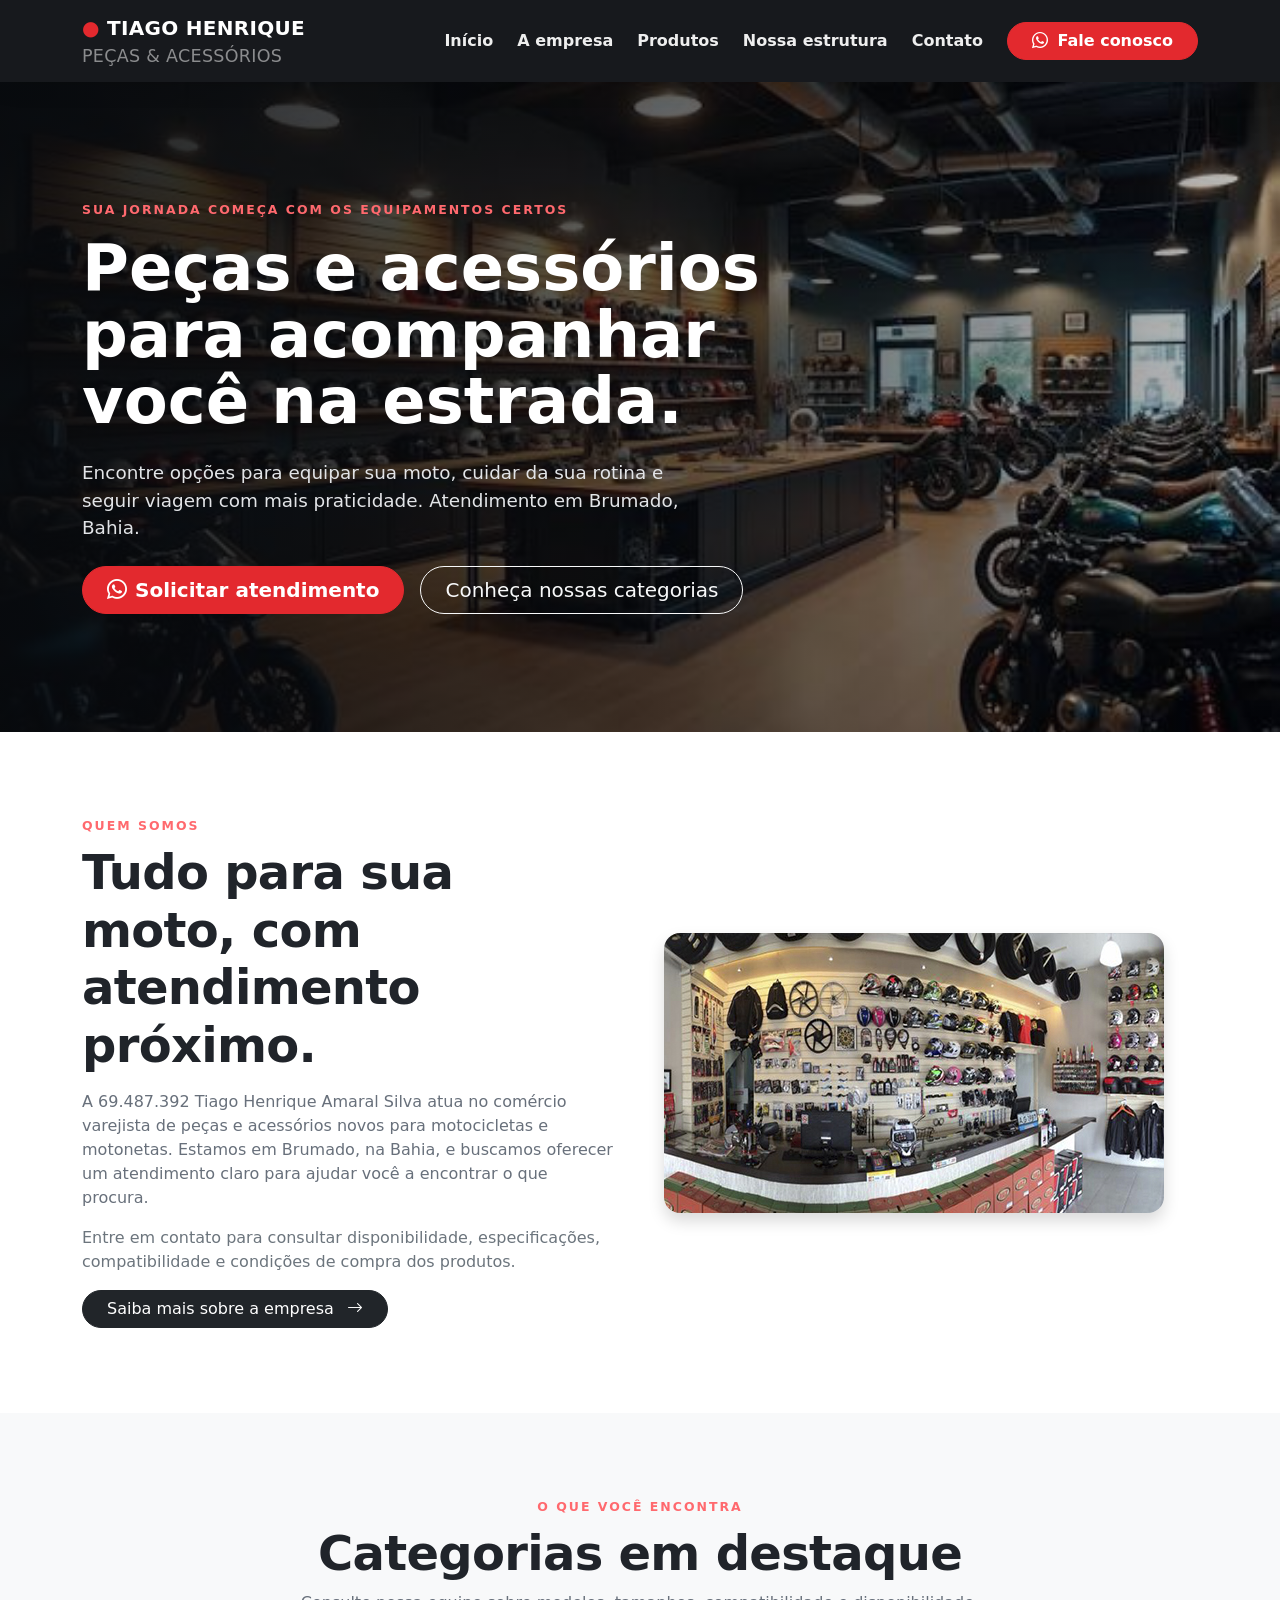
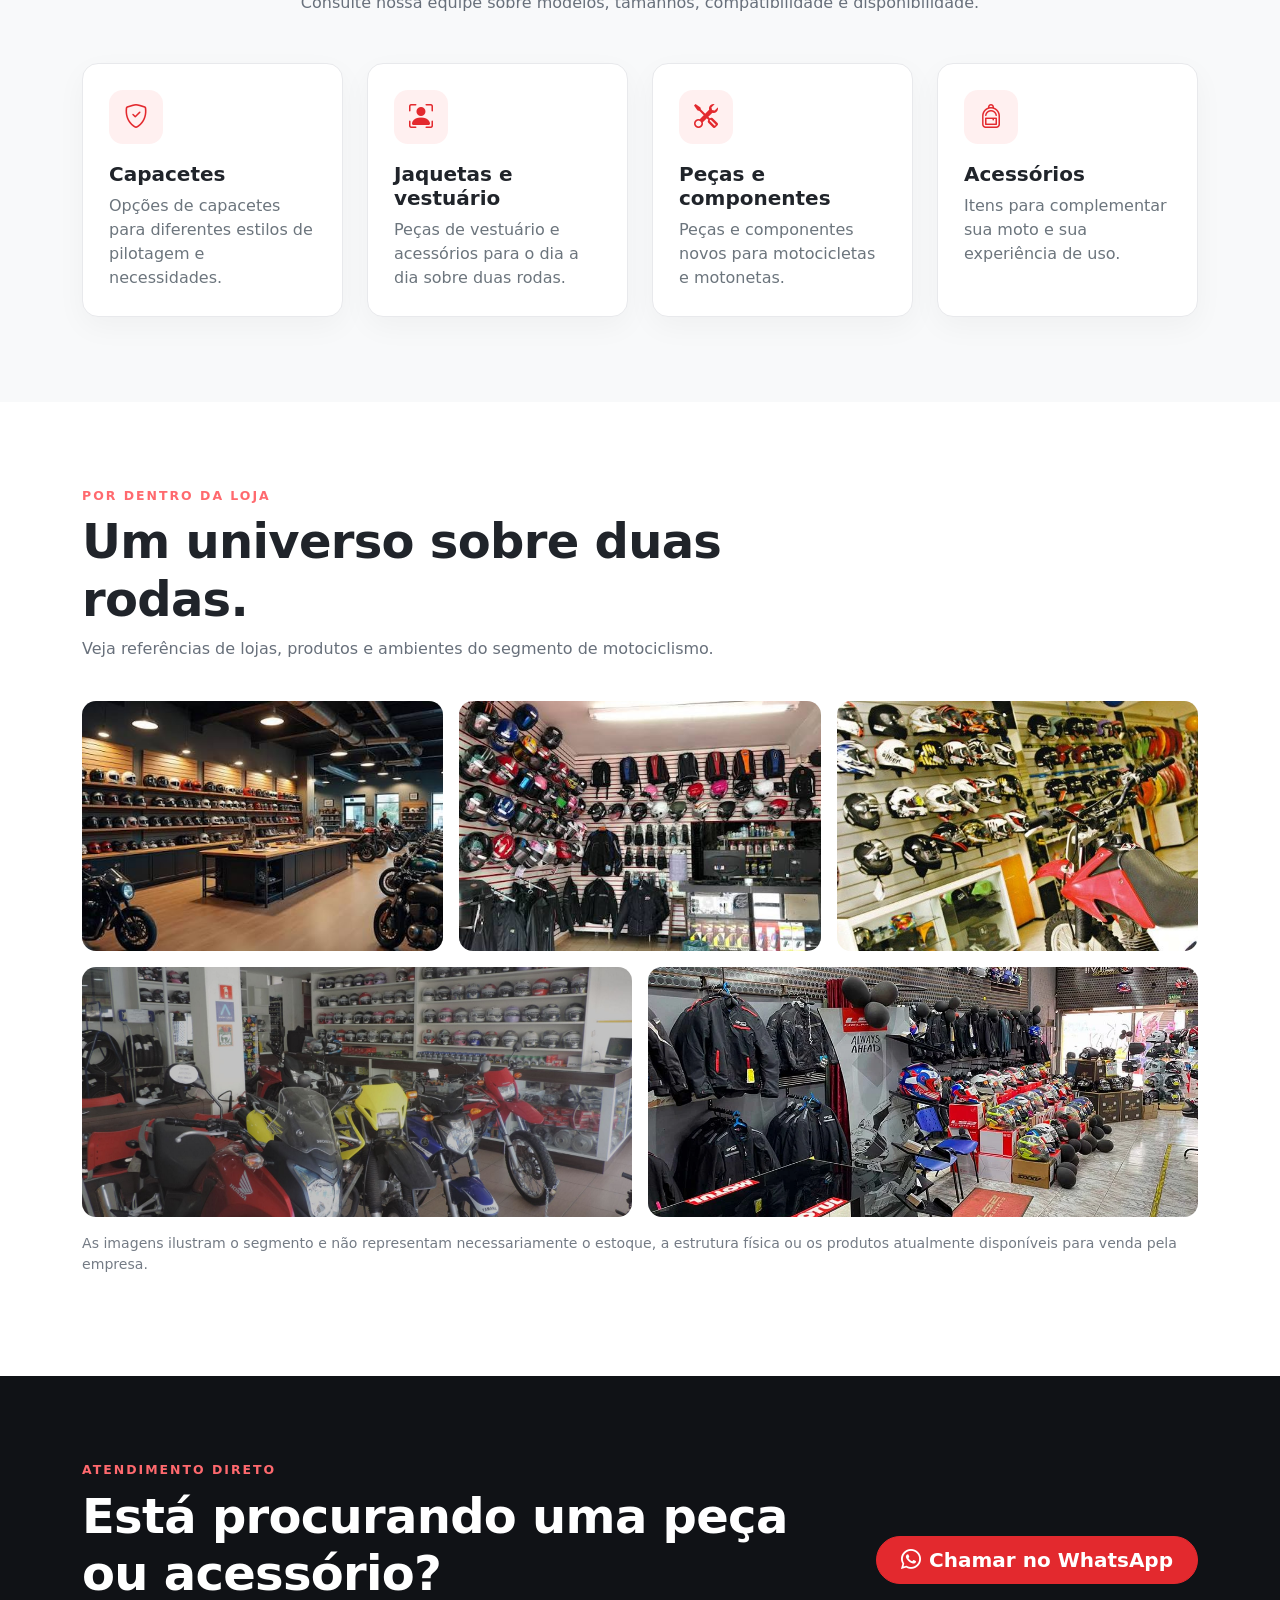
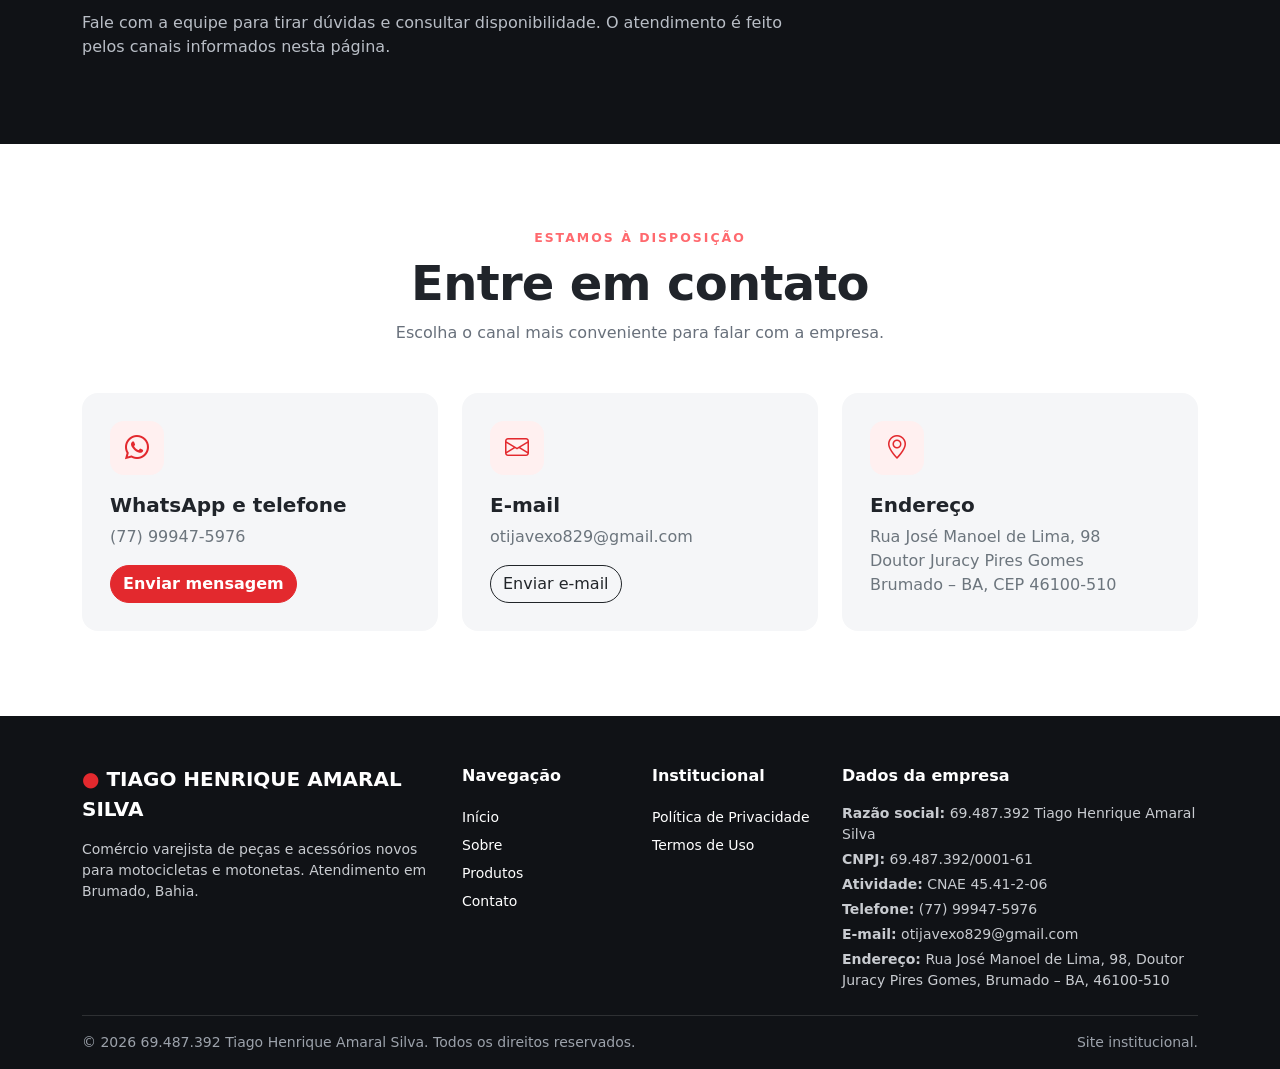
<file: index.html>
<!doctype html>
<html lang="pt-BR">
<head>
  <meta charset="utf-8"><meta name="viewport" content="width=device-width, initial-scale=1">
  <meta name="description" content="69.487.392 Tiago Henrique Amaral Silva — comércio varejista de peças e acessórios novos para motocicletas e motonetas em Brumado, Bahia.">
  <meta name="theme-color" content="#101216">
  <title>Peças e Acessórios para Motos | Tiago Henrique Amaral Silva</title>
  <link href="https://cdn.jsdelivr.net/npm/bootstrap@5.3.3/dist/css/bootstrap.min.css" rel="stylesheet">
  <link href="https://cdn.jsdelivr.net/npm/bootstrap-icons@1.11.3/font/bootstrap-icons.min.css" rel="stylesheet">
  <link href="css/style.css" rel="stylesheet">
</head>
<body>
<nav class="navbar navbar-expand-lg navbar-dark sticky-top">
 <div class="container"><a class="navbar-brand" href="index.html"><span class="brand-mark">●</span> TIAGO HENRIQUE <span class="d-block small text-white-50 fw-normal">PEÇAS & ACESSÓRIOS</span></a>
 <button class="navbar-toggler" type="button" data-bs-toggle="collapse" data-bs-target="#menu"><span class="navbar-toggler-icon"></span></button>
 <div class="collapse navbar-collapse" id="menu"><ul class="navbar-nav ms-auto align-items-lg-center gap-lg-2">
 <li class="nav-item"><a class="nav-link" href="#inicio">Início</a></li><li class="nav-item"><a class="nav-link" href="#empresa">A empresa</a></li><li class="nav-item"><a class="nav-link" href="#categorias">Produtos</a></li><li class="nav-item"><a class="nav-link" href="#estrutura">Nossa estrutura</a></li><li class="nav-item"><a class="nav-link" href="#contato">Contato</a></li>
 <li class="nav-item ms-lg-2"><a class="btn btn-danger rounded-pill px-4" href="https://wa.me/5577999475976" target="_blank" rel="noopener"><i class="bi bi-whatsapp me-1"></i> Fale conosco</a></li></ul></div></div>
</nav>
<header class="hero" id="inicio"><div class="container py-5"><div class="eyebrow mb-3">Sua jornada começa com os equipamentos certos</div><h1>Peças e acessórios para acompanhar você na estrada.</h1><p class="my-4">Encontre opções para equipar sua moto, cuidar da sua rotina e seguir viagem com mais praticidade. Atendimento em Brumado, Bahia.</p><div class="d-flex flex-wrap gap-3"><a class="btn btn-danger btn-lg rounded-pill px-4" href="https://wa.me/5577999475976" target="_blank" rel="noopener"><i class="bi bi-whatsapp me-2"></i>Solicitar atendimento</a><a class="btn btn-outline-light btn-lg rounded-pill px-4" href="#categorias">Conheça nossas categorias</a></div></div></header>
<section class="section-pad" id="empresa"><div class="container"><div class="row align-items-center g-5"><div class="col-lg-6"><div class="eyebrow">Quem somos</div><h2 class="section-title display-5 mt-2">Tudo para sua moto, com atendimento próximo.</h2><p class="section-lead mt-3">A 69.487.392 Tiago Henrique Amaral Silva atua no comércio varejista de peças e acessórios novos para motocicletas e motonetas. Estamos em Brumado, na Bahia, e buscamos oferecer um atendimento claro para ajudar você a encontrar o que procura.</p><p class="text-secondary">Entre em contato para consultar disponibilidade, especificações, compatibilidade e condições de compra dos produtos.</p><a class="btn btn-dark rounded-pill px-4" href="sobre.html">Saiba mais sobre a empresa <i class="bi bi-arrow-right ms-2"></i></a></div><div class="col-lg-6"><img src="img/loja-01.jpg" class="img-fluid rounded-4 shadow" alt="Interior de loja de peças e acessórios para motocicletas"></div></div></div></section>
<section class="section-pad bg-light" id="categorias"><div class="container"><div class="text-center mb-5"><div class="eyebrow">O que você encontra</div><h2 class="section-title display-5 mt-2">Categorias em destaque</h2><p class="section-lead mx-auto">Consulte nossa equipe sobre modelos, tamanhos, compatibilidade e disponibilidade.</p></div><div class="row g-4">
<div class="col-md-6 col-lg-3"><div class="feature-card"><div class="feature-icon"><i class="bi bi-shield-check"></i></div><h5 class="fw-bold">Capacetes</h5><p class="text-secondary mb-0">Opções de capacetes para diferentes estilos de pilotagem e necessidades.</p></div></div>
<div class="col-md-6 col-lg-3"><div class="feature-card"><div class="feature-icon"><i class="bi bi-person-bounding-box"></i></div><h5 class="fw-bold">Jaquetas e vestuário</h5><p class="text-secondary mb-0">Peças de vestuário e acessórios para o dia a dia sobre duas rodas.</p></div></div>
<div class="col-md-6 col-lg-3"><div class="feature-card"><div class="feature-icon"><i class="bi bi-tools"></i></div><h5 class="fw-bold">Peças e componentes</h5><p class="text-secondary mb-0">Peças e componentes novos para motocicletas e motonetas.</p></div></div>
<div class="col-md-6 col-lg-3"><div class="feature-card"><div class="feature-icon"><i class="bi bi-backpack"></i></div><h5 class="fw-bold">Acessórios</h5><p class="text-secondary mb-0">Itens para complementar sua moto e sua experiência de uso.</p></div></div>
</div></div></section>
<section class="section-pad" id="estrutura"><div class="container"><div class="row align-items-end mb-4"><div class="col-md-8"><div class="eyebrow">Por dentro da loja</div><h2 class="section-title display-5 mt-2">Um universo sobre duas rodas.</h2><p class="section-lead">Veja referências de lojas, produtos e ambientes do segmento de motociclismo.</p></div></div><div class="row g-3">
<div class="col-md-6 col-lg-4"><img class="gallery-img" src="img/loja-02.jpg" alt="Loja de equipamentos e acessórios para motociclistas"></div>
<div class="col-md-6 col-lg-4"><img class="gallery-img" src="img/loja-03.jpg" alt="Exposição de capacetes e jaquetas"></div>
<div class="col-md-6 col-lg-4"><img class="gallery-img" src="img/loja-04.jpg" alt="Capacetes e motocicleta em loja"></div>
<div class="col-md-6 col-lg-6"><img class="gallery-img" src="img/loja-05.jpg" alt="Loja de motos e acessórios"></div>
<div class="col-md-6 col-lg-6"><img class="gallery-img" src="img/loja-06.webp" alt="Ambiente de loja de acessórios para motocicletas"></div>
</div><p class="small-note mt-3">As imagens ilustram o segmento e não representam necessariamente o estoque, a estrutura física ou os produtos atualmente disponíveis para venda pela empresa.</p></div></section>
<section class="section-pad dark-section"><div class="container"><div class="row g-4 align-items-center"><div class="col-lg-8"><div class="eyebrow">Atendimento direto</div><h2 class="section-title display-5 mt-2">Está procurando uma peça ou acessório?</h2><p class="section-lead mb-0">Fale com a equipe para tirar dúvidas e consultar disponibilidade. O atendimento é feito pelos canais informados nesta página.</p></div><div class="col-lg-4 text-lg-end"><a class="btn btn-danger btn-lg rounded-pill px-4" href="https://wa.me/5577999475976" target="_blank" rel="noopener"><i class="bi bi-whatsapp me-2"></i>Chamar no WhatsApp</a></div></div></div></section>
<section class="section-pad" id="contato"><div class="container"><div class="text-center mb-5"><div class="eyebrow">Estamos à disposição</div><h2 class="section-title display-5 mt-2">Entre em contato</h2><p class="section-lead mx-auto">Escolha o canal mais conveniente para falar com a empresa.</p></div><div class="row g-4"><div class="col-md-6 col-lg-4"><div class="contact-box"><div class="feature-icon"><i class="bi bi-whatsapp"></i></div><h5 class="fw-bold">WhatsApp e telefone</h5><p class="text-secondary">(77) 99947-5976</p><a href="https://wa.me/5577999475976" target="_blank" rel="noopener" class="btn btn-danger rounded-pill">Enviar mensagem</a></div></div><div class="col-md-6 col-lg-4"><div class="contact-box"><div class="feature-icon"><i class="bi bi-envelope"></i></div><h5 class="fw-bold">E-mail</h5><p class="text-secondary">otijavexo829@gmail.com</p><a href="mailto:otijavexo829@gmail.com" class="btn btn-outline-dark rounded-pill">Enviar e-mail</a></div></div><div class="col-md-12 col-lg-4"><div class="contact-box"><div class="feature-icon"><i class="bi bi-geo-alt"></i></div><h5 class="fw-bold">Endereço</h5><p class="text-secondary mb-0">Rua José Manoel de Lima, 98<br>Doutor Juracy Pires Gomes<br>Brumado – BA, CEP 46100-510</p></div></div></div></div></section>
<footer class="pt-5 pb-3"><div class="container"><div class="row g-4"><div class="col-lg-4"><div class="footer-title fs-5"><span class="brand-mark">●</span> TIAGO HENRIQUE AMARAL SILVA</div><p class="small">Comércio varejista de peças e acessórios novos para motocicletas e motonetas. Atendimento em Brumado, Bahia.</p></div><div class="col-6 col-lg-2"><div class="footer-title">Navegação</div><ul class="list-unstyled small lh-lg"><li><a href="index.html">Início</a></li><li><a href="sobre.html">Sobre</a></li><li><a href="#categorias">Produtos</a></li><li><a href="#contato">Contato</a></li></ul></div><div class="col-6 col-lg-2"><div class="footer-title">Institucional</div><ul class="list-unstyled small lh-lg"><li><a href="politica-de-privacidade.html">Política de Privacidade</a></li><li><a href="termos-de-uso.html">Termos de Uso</a></li></ul></div><div class="col-lg-4"><div class="footer-title">Dados da empresa</div><p class="small mb-1"><strong>Razão social:</strong> 69.487.392 Tiago Henrique Amaral Silva</p><p class="small mb-1"><strong>CNPJ:</strong> 69.487.392/0001-61</p><p class="small mb-1"><strong>Atividade:</strong> CNAE 45.41-2-06</p><p class="small mb-1"><strong>Telefone:</strong> (77) 99947-5976</p><p class="small mb-1"><strong>E-mail:</strong> otijavexo829@gmail.com</p><p class="small mb-0"><strong>Endereço:</strong> Rua José Manoel de Lima, 98, Doutor Juracy Pires Gomes, Brumado – BA, 46100-510</p></div></div><div class="footer-bottom mt-4 pt-3 d-flex flex-column flex-md-row justify-content-between gap-2 small"><span>© 2026 69.487.392 Tiago Henrique Amaral Silva. Todos os direitos reservados.</span><span>Site institucional.</span></div></div></footer>
<script src="https://cdn.jsdelivr.net/npm/bootstrap@5.3.3/dist/js/bootstrap.bundle.min.js"></script>
</body></html>
</file>
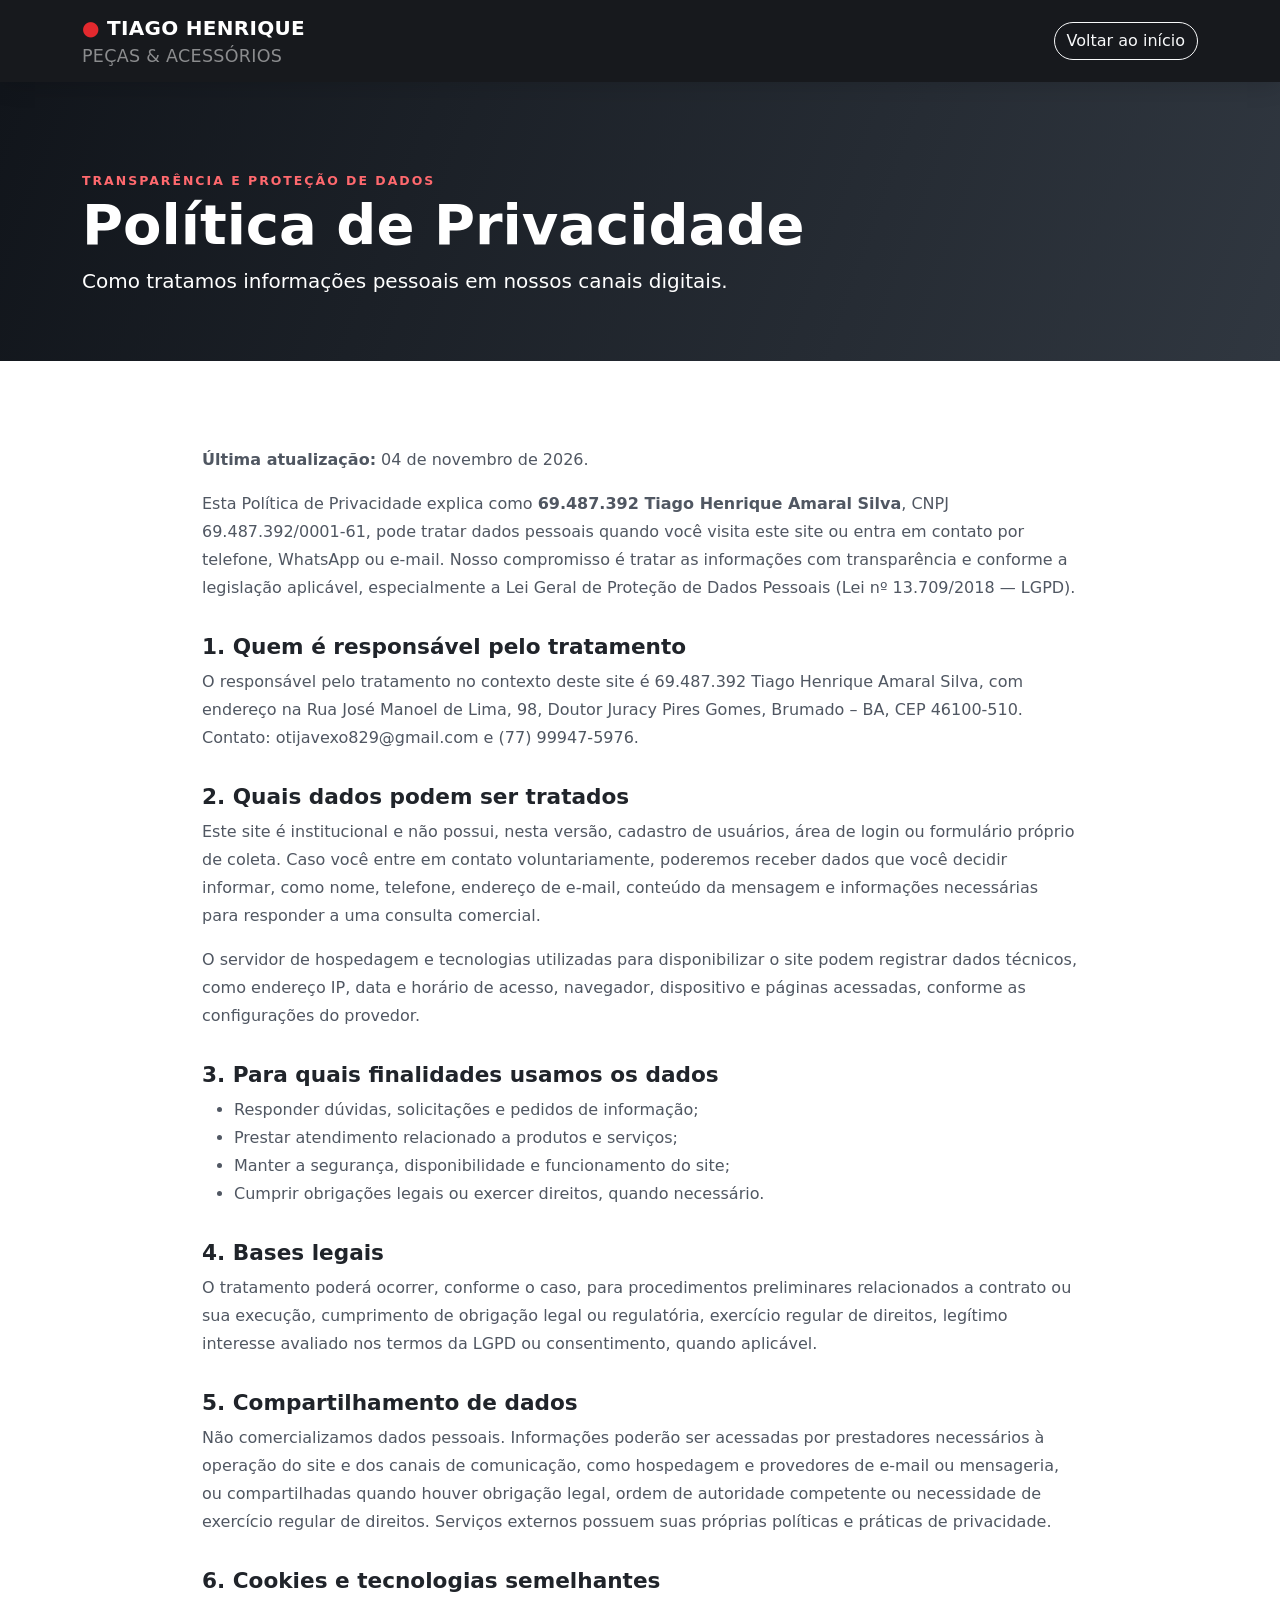
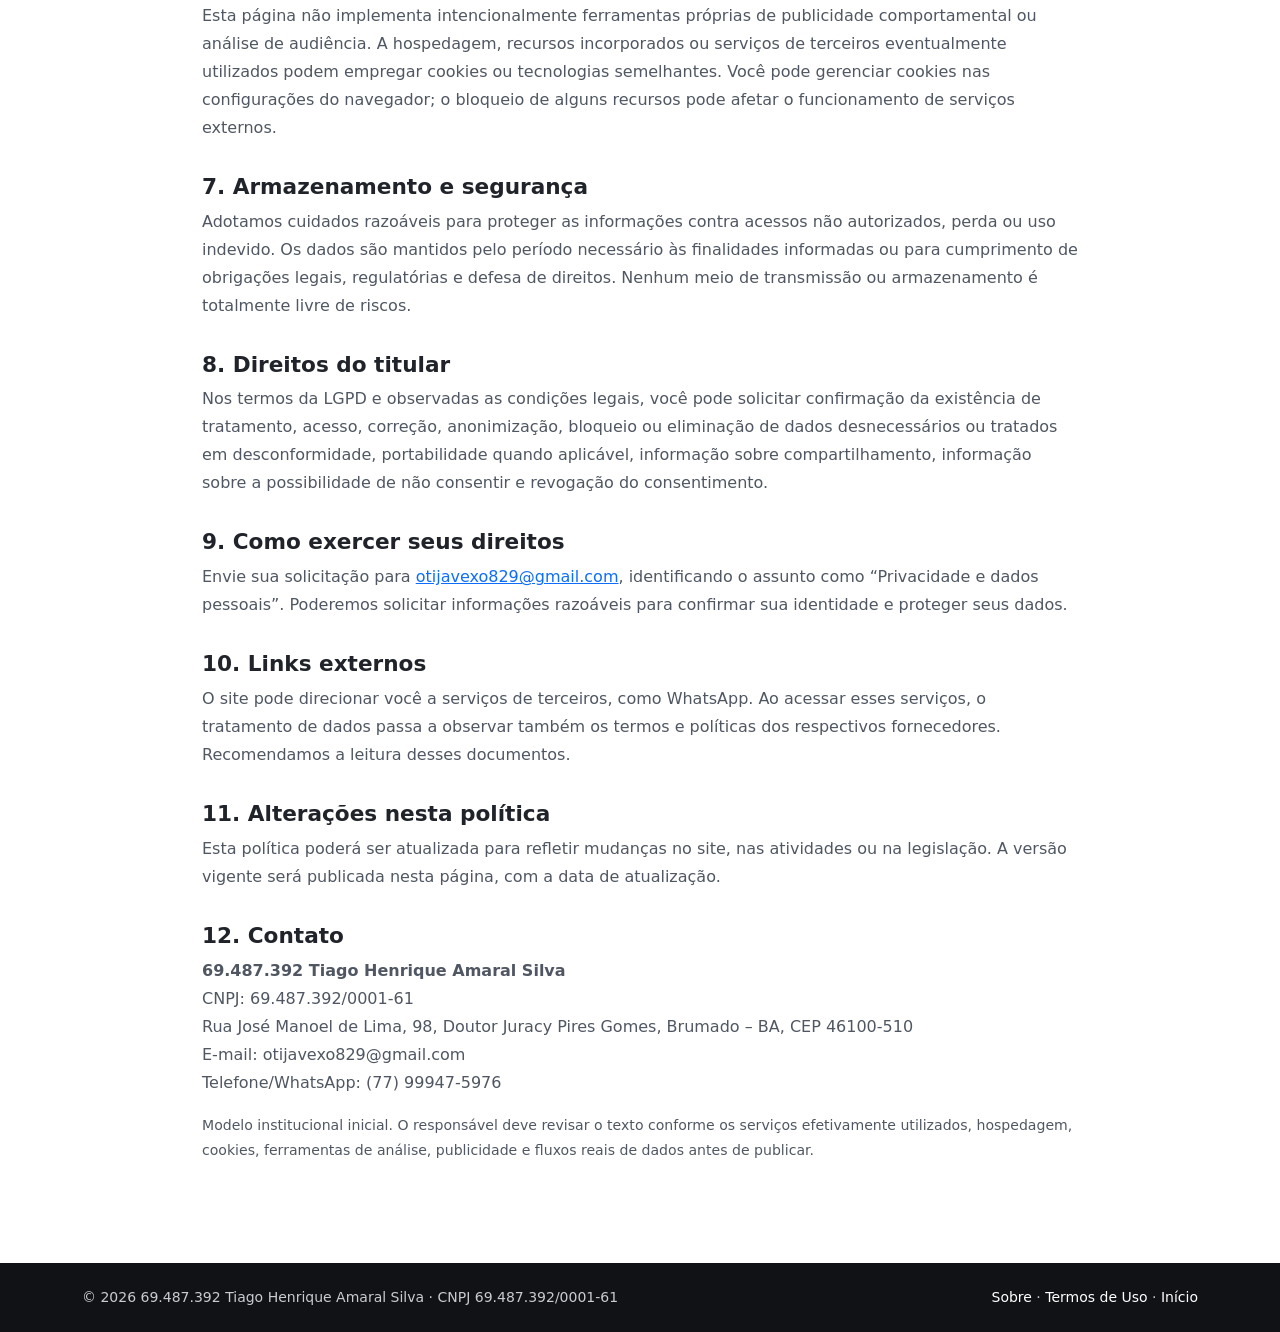
<file: politica-de-privacidade.html>
<!doctype html><html lang="pt-BR"><head><meta charset="utf-8"><meta name="viewport" content="width=device-width, initial-scale=1"><title>Política de Privacidade | Tiago Henrique Amaral Silva</title><link href="https://cdn.jsdelivr.net/npm/bootstrap@5.3.3/dist/css/bootstrap.min.css" rel="stylesheet"><link href="css/style.css" rel="stylesheet"></head><body>
<nav class="navbar navbar-expand-lg navbar-dark"><div class="container"><a class="navbar-brand" href="index.html"><span class="brand-mark">●</span> TIAGO HENRIQUE <span class="d-block small text-white-50 fw-normal">PEÇAS & ACESSÓRIOS</span></a><a class="btn btn-outline-light rounded-pill" href="index.html">Voltar ao início</a></div></nav>
<header class="page-hero"><div class="container"><div class="eyebrow">Transparência e proteção de dados</div><h1 class="display-4 fw-bold">Política de Privacidade</h1><p class="lead mb-0">Como tratamos informações pessoais em nossos canais digitais.</p></div></header>
<main class="section-pad"><article class="container legal-content"><p><strong>Última atualização:</strong> 04 de novembro de 2026.</p><p>Esta Política de Privacidade explica como <strong>69.487.392 Tiago Henrique Amaral Silva</strong>, CNPJ 69.487.392/0001-61, pode tratar dados pessoais quando você visita este site ou entra em contato por telefone, WhatsApp ou e-mail. Nosso compromisso é tratar as informações com transparência e conforme a legislação aplicável, especialmente a Lei Geral de Proteção de Dados Pessoais (Lei nº 13.709/2018 — LGPD).</p>
<h2>1. Quem é responsável pelo tratamento</h2><p>O responsável pelo tratamento no contexto deste site é 69.487.392 Tiago Henrique Amaral Silva, com endereço na Rua José Manoel de Lima, 98, Doutor Juracy Pires Gomes, Brumado – BA, CEP 46100-510. Contato: otijavexo829@gmail.com e (77) 99947-5976.</p>
<h2>2. Quais dados podem ser tratados</h2><p>Este site é institucional e não possui, nesta versão, cadastro de usuários, área de login ou formulário próprio de coleta. Caso você entre em contato voluntariamente, poderemos receber dados que você decidir informar, como nome, telefone, endereço de e-mail, conteúdo da mensagem e informações necessárias para responder a uma consulta comercial.</p><p>O servidor de hospedagem e tecnologias utilizadas para disponibilizar o site podem registrar dados técnicos, como endereço IP, data e horário de acesso, navegador, dispositivo e páginas acessadas, conforme as configurações do provedor.</p>
<h2>3. Para quais finalidades usamos os dados</h2><ul><li>Responder dúvidas, solicitações e pedidos de informação;</li><li>Prestar atendimento relacionado a produtos e serviços;</li><li>Manter a segurança, disponibilidade e funcionamento do site;</li><li>Cumprir obrigações legais ou exercer direitos, quando necessário.</li></ul>
<h2>4. Bases legais</h2><p>O tratamento poderá ocorrer, conforme o caso, para procedimentos preliminares relacionados a contrato ou sua execução, cumprimento de obrigação legal ou regulatória, exercício regular de direitos, legítimo interesse avaliado nos termos da LGPD ou consentimento, quando aplicável.</p>
<h2>5. Compartilhamento de dados</h2><p>Não comercializamos dados pessoais. Informações poderão ser acessadas por prestadores necessários à operação do site e dos canais de comunicação, como hospedagem e provedores de e-mail ou mensageria, ou compartilhadas quando houver obrigação legal, ordem de autoridade competente ou necessidade de exercício regular de direitos. Serviços externos possuem suas próprias políticas e práticas de privacidade.</p>
<h2>6. Cookies e tecnologias semelhantes</h2><p>Esta página não implementa intencionalmente ferramentas próprias de publicidade comportamental ou análise de audiência. A hospedagem, recursos incorporados ou serviços de terceiros eventualmente utilizados podem empregar cookies ou tecnologias semelhantes. Você pode gerenciar cookies nas configurações do navegador; o bloqueio de alguns recursos pode afetar o funcionamento de serviços externos.</p>
<h2>7. Armazenamento e segurança</h2><p>Adotamos cuidados razoáveis para proteger as informações contra acessos não autorizados, perda ou uso indevido. Os dados são mantidos pelo período necessário às finalidades informadas ou para cumprimento de obrigações legais, regulatórias e defesa de direitos. Nenhum meio de transmissão ou armazenamento é totalmente livre de riscos.</p>
<h2>8. Direitos do titular</h2><p>Nos termos da LGPD e observadas as condições legais, você pode solicitar confirmação da existência de tratamento, acesso, correção, anonimização, bloqueio ou eliminação de dados desnecessários ou tratados em desconformidade, portabilidade quando aplicável, informação sobre compartilhamento, informação sobre a possibilidade de não consentir e revogação do consentimento.</p>
<h2>9. Como exercer seus direitos</h2><p>Envie sua solicitação para <a href="mailto:otijavexo829@gmail.com">otijavexo829@gmail.com</a>, identificando o assunto como “Privacidade e dados pessoais”. Poderemos solicitar informações razoáveis para confirmar sua identidade e proteger seus dados.</p>
<h2>10. Links externos</h2><p>O site pode direcionar você a serviços de terceiros, como WhatsApp. Ao acessar esses serviços, o tratamento de dados passa a observar também os termos e políticas dos respectivos fornecedores. Recomendamos a leitura desses documentos.</p>
<h2>11. Alterações nesta política</h2><p>Esta política poderá ser atualizada para refletir mudanças no site, nas atividades ou na legislação. A versão vigente será publicada nesta página, com a data de atualização.</p>
<h2>12. Contato</h2><p><strong>69.487.392 Tiago Henrique Amaral Silva</strong><br>CNPJ: 69.487.392/0001-61<br>Rua José Manoel de Lima, 98, Doutor Juracy Pires Gomes, Brumado – BA, CEP 46100-510<br>E-mail: otijavexo829@gmail.com<br>Telefone/WhatsApp: (77) 99947-5976</p>
<p class="small-note">Modelo institucional inicial. O responsável deve revisar o texto conforme os serviços efetivamente utilizados, hospedagem, cookies, ferramentas de análise, publicidade e fluxos reais de dados antes de publicar.</p></article></main>
<footer class="py-4"><div class="container small d-flex flex-column flex-md-row justify-content-between gap-2"><span>© 2026 69.487.392 Tiago Henrique Amaral Silva · CNPJ 69.487.392/0001-61</span><span><a href="sobre.html">Sobre</a> · <a href="termos-de-uso.html">Termos de Uso</a> · <a href="index.html">Início</a></span></div></footer></body></html>
</file>
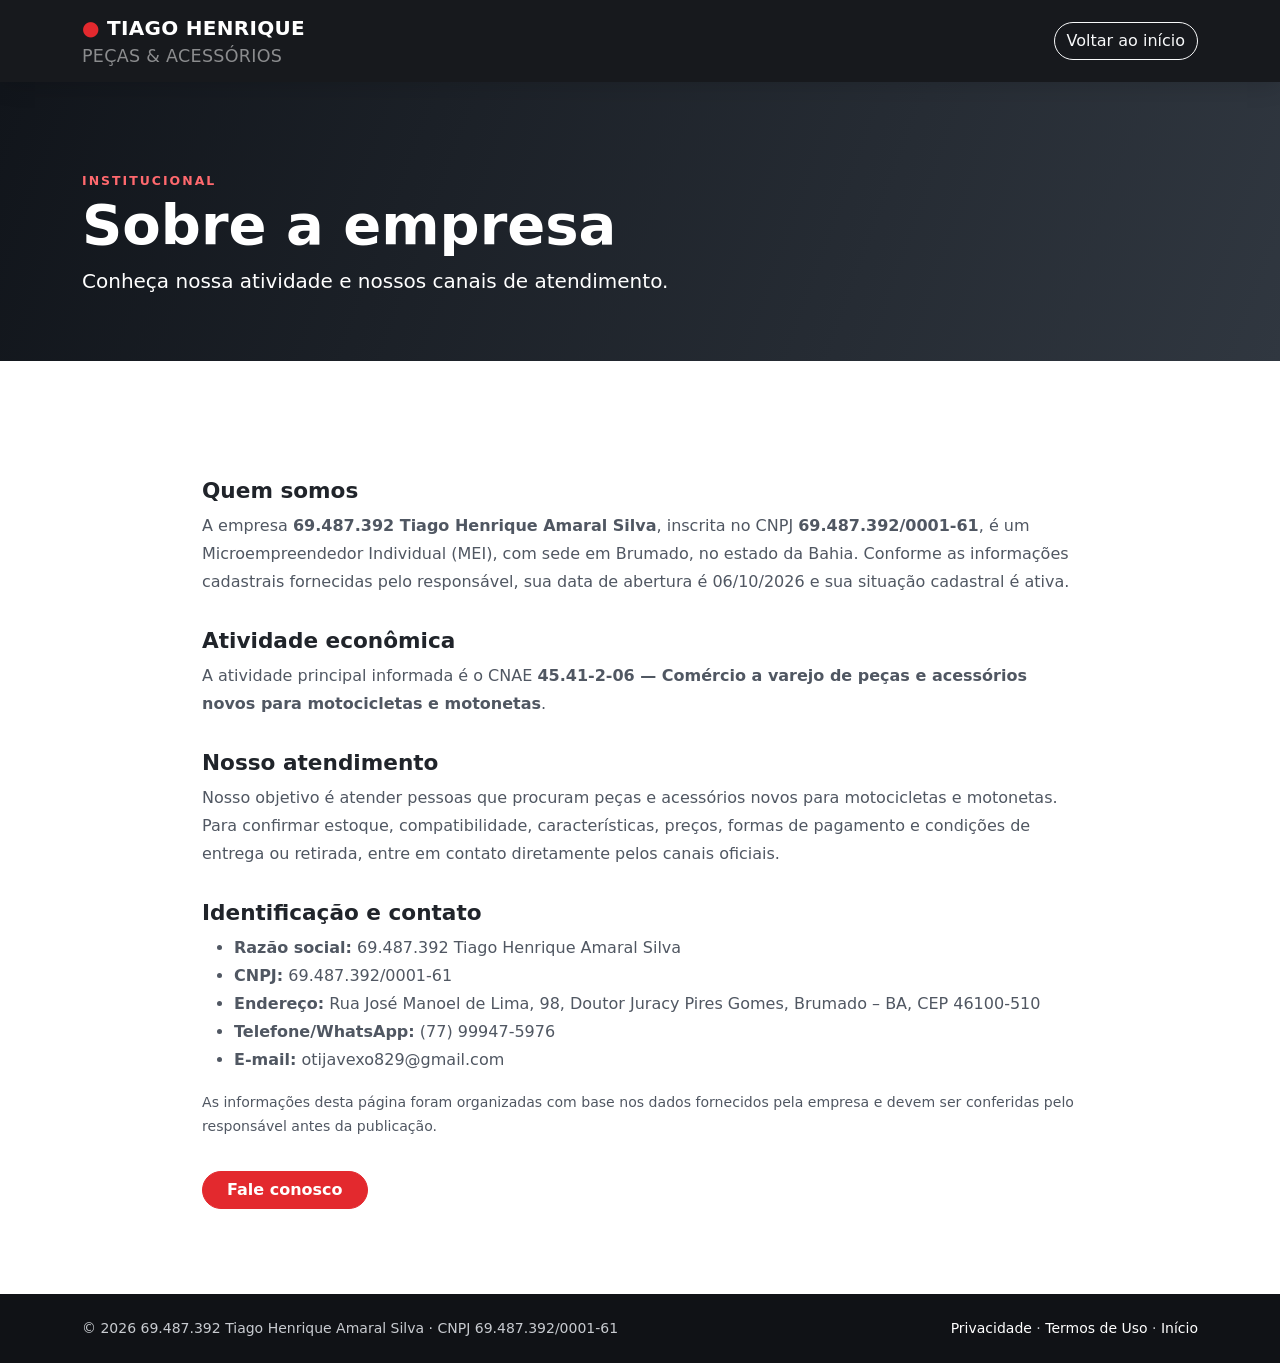
<file: sobre.html>
<!doctype html><html lang="pt-BR"><head><meta charset="utf-8"><meta name="viewport" content="width=device-width, initial-scale=1"><title>Sobre | Tiago Henrique Amaral Silva</title><link href="https://cdn.jsdelivr.net/npm/bootstrap@5.3.3/dist/css/bootstrap.min.css" rel="stylesheet"><link href="https://cdn.jsdelivr.net/npm/bootstrap-icons@1.11.3/font/bootstrap-icons.min.css" rel="stylesheet"><link href="css/style.css" rel="stylesheet"></head><body>
<nav class="navbar navbar-expand-lg navbar-dark"><div class="container"><a class="navbar-brand" href="index.html"><span class="brand-mark">●</span> TIAGO HENRIQUE <span class="d-block small text-white-50 fw-normal">PEÇAS & ACESSÓRIOS</span></a><a class="btn btn-outline-light rounded-pill" href="index.html">Voltar ao início</a></div></nav>
<header class="page-hero"><div class="container"><div class="eyebrow">Institucional</div><h1 class="display-4 fw-bold">Sobre a empresa</h1><p class="lead mb-0">Conheça nossa atividade e nossos canais de atendimento.</p></div></header>
<main class="section-pad"><div class="container legal-content"><h2>Quem somos</h2><p>A empresa <strong>69.487.392 Tiago Henrique Amaral Silva</strong>, inscrita no CNPJ <strong>69.487.392/0001-61</strong>, é um Microempreendedor Individual (MEI), com sede em Brumado, no estado da Bahia. Conforme as informações cadastrais fornecidas pelo responsável, sua data de abertura é 06/10/2026 e sua situação cadastral é ativa.</p><h2>Atividade econômica</h2><p>A atividade principal informada é o CNAE <strong>45.41-2-06 — Comércio a varejo de peças e acessórios novos para motocicletas e motonetas</strong>.</p><h2>Nosso atendimento</h2><p>Nosso objetivo é atender pessoas que procuram peças e acessórios novos para motocicletas e motonetas. Para confirmar estoque, compatibilidade, características, preços, formas de pagamento e condições de entrega ou retirada, entre em contato diretamente pelos canais oficiais.</p><h2>Identificação e contato</h2><ul><li><strong>Razão social:</strong> 69.487.392 Tiago Henrique Amaral Silva</li><li><strong>CNPJ:</strong> 69.487.392/0001-61</li><li><strong>Endereço:</strong> Rua José Manoel de Lima, 98, Doutor Juracy Pires Gomes, Brumado – BA, CEP 46100-510</li><li><strong>Telefone/WhatsApp:</strong> (77) 99947-5976</li><li><strong>E-mail:</strong> otijavexo829@gmail.com</li></ul><p class="small-note">As informações desta página foram organizadas com base nos dados fornecidos pela empresa e devem ser conferidas pelo responsável antes da publicação.</p><a class="btn btn-danger rounded-pill px-4 mt-3" href="https://wa.me/5577999475976">Fale conosco</a></div></main>
<footer class="py-4"><div class="container small d-flex flex-column flex-md-row justify-content-between gap-2"><span>© 2026 69.487.392 Tiago Henrique Amaral Silva · CNPJ 69.487.392/0001-61</span><span><a href="politica-de-privacidade.html">Privacidade</a> · <a href="termos-de-uso.html">Termos de Uso</a> · <a href="index.html">Início</a></span></div></footer></body></html>
</file>
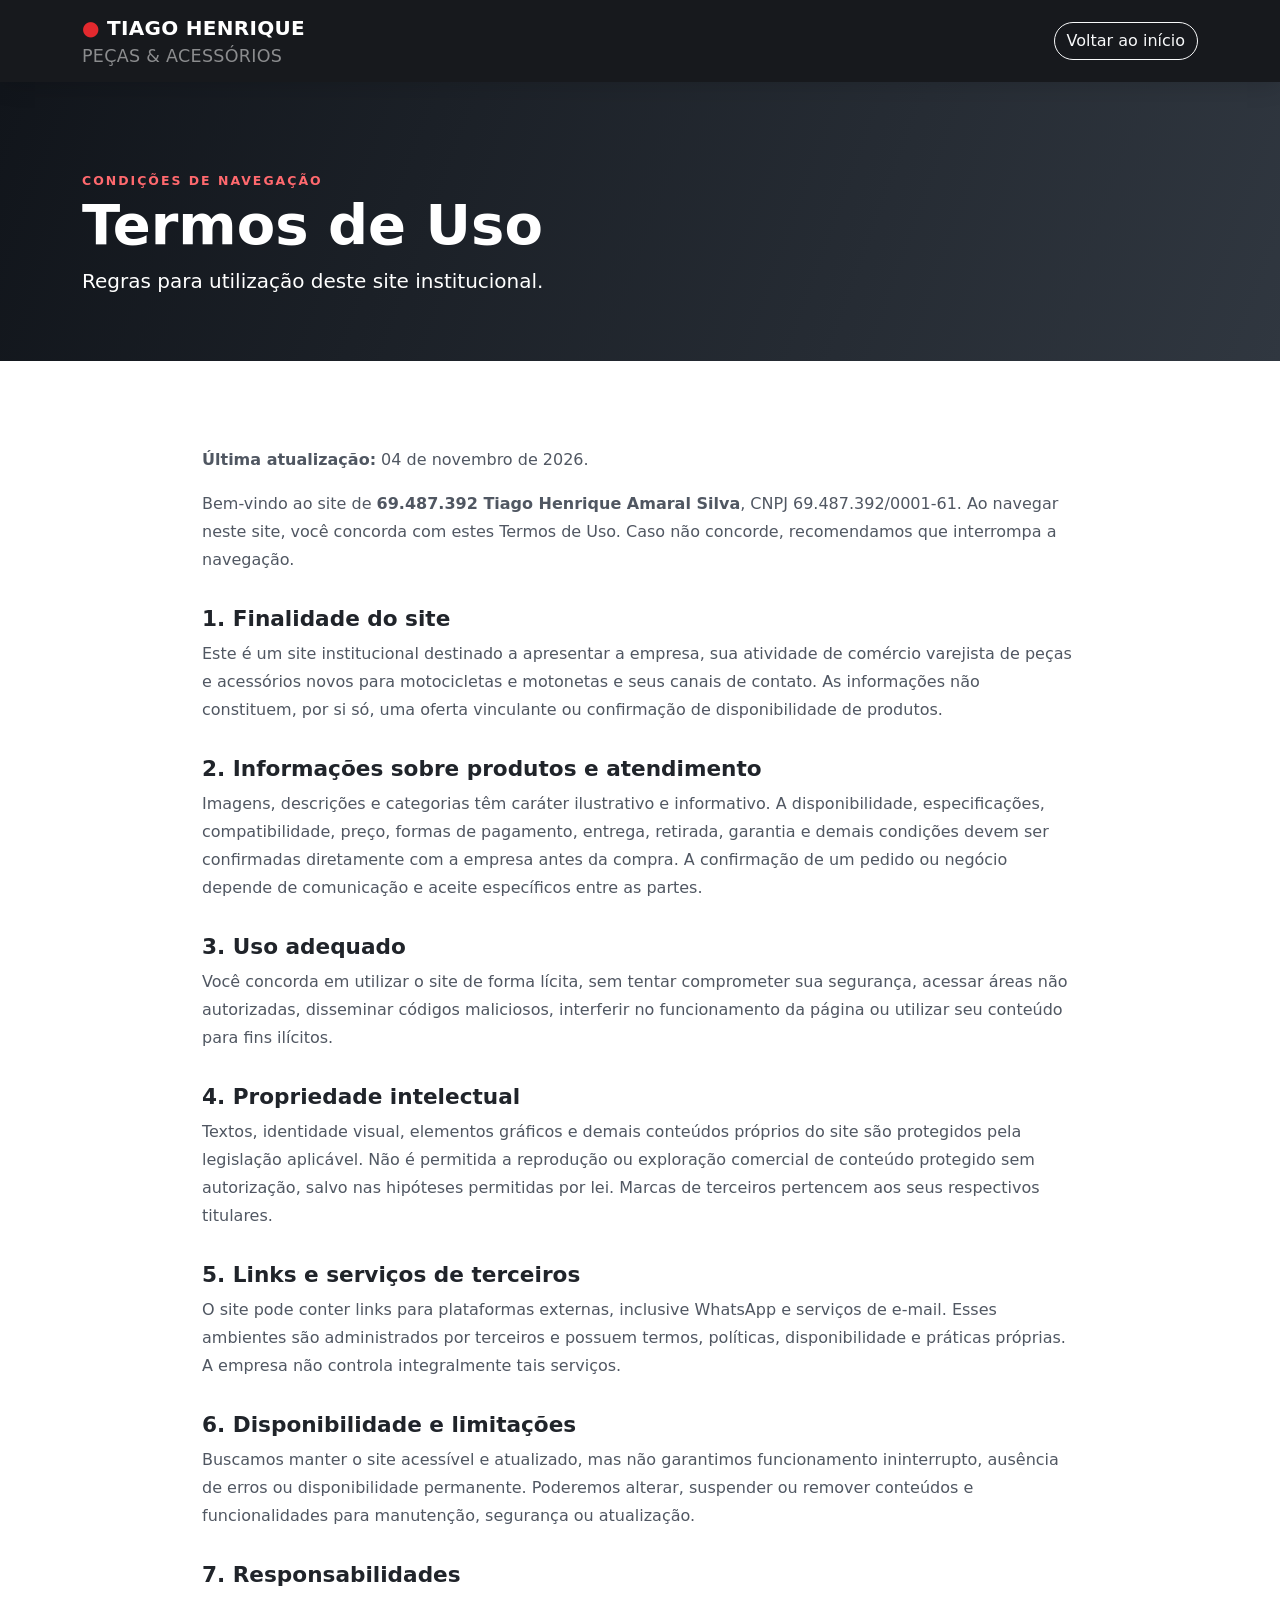
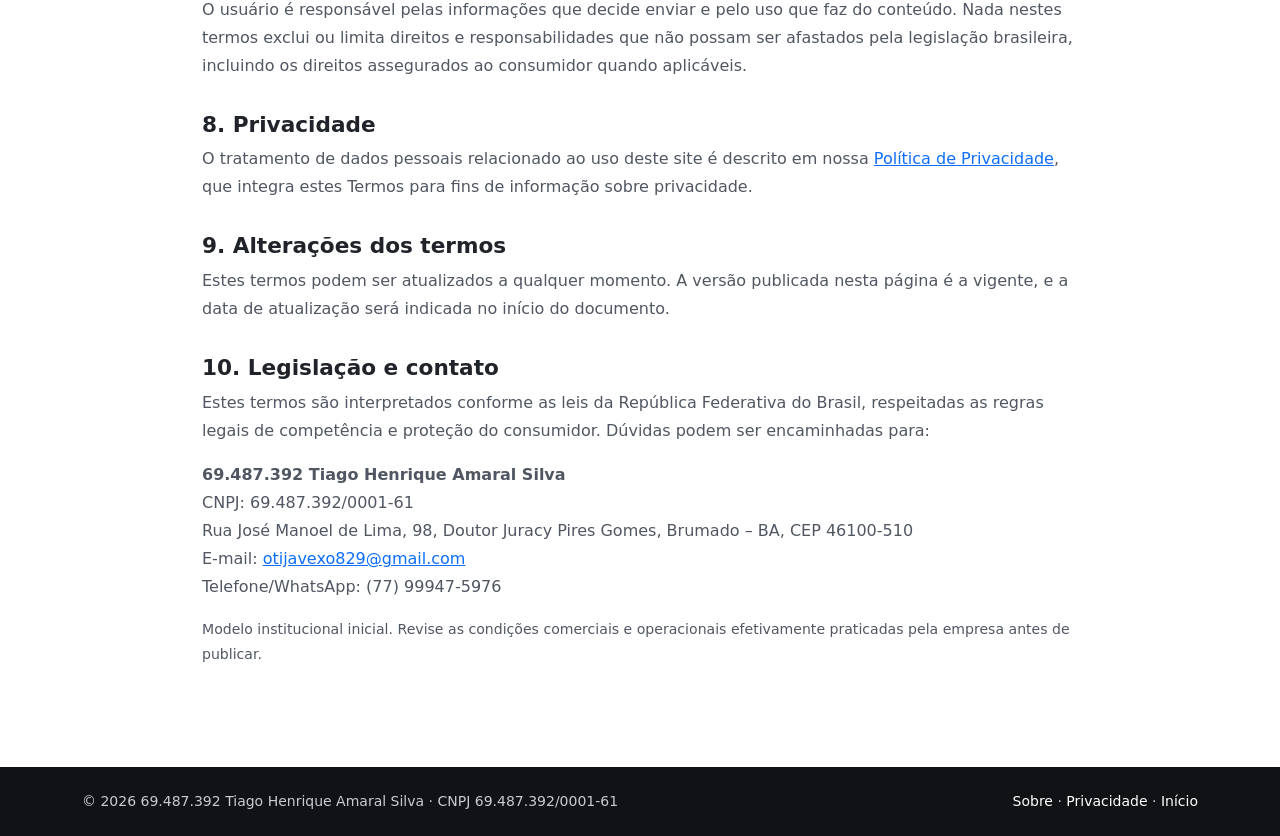
<file: termos-de-uso.html>
<!doctype html><html lang="pt-BR"><head><meta charset="utf-8"><meta name="viewport" content="width=device-width, initial-scale=1"><title>Termos de Uso | Tiago Henrique Amaral Silva</title><link href="https://cdn.jsdelivr.net/npm/bootstrap@5.3.3/dist/css/bootstrap.min.css" rel="stylesheet"><link href="css/style.css" rel="stylesheet"></head><body>
<nav class="navbar navbar-expand-lg navbar-dark"><div class="container"><a class="navbar-brand" href="index.html"><span class="brand-mark">●</span> TIAGO HENRIQUE <span class="d-block small text-white-50 fw-normal">PEÇAS & ACESSÓRIOS</span></a><a class="btn btn-outline-light rounded-pill" href="index.html">Voltar ao início</a></div></nav>
<header class="page-hero"><div class="container"><div class="eyebrow">Condições de navegação</div><h1 class="display-4 fw-bold">Termos de Uso</h1><p class="lead mb-0">Regras para utilização deste site institucional.</p></div></header>
<main class="section-pad"><article class="container legal-content"><p><strong>Última atualização:</strong> 04 de novembro de 2026.</p><p>Bem-vindo ao site de <strong>69.487.392 Tiago Henrique Amaral Silva</strong>, CNPJ 69.487.392/0001-61. Ao navegar neste site, você concorda com estes Termos de Uso. Caso não concorde, recomendamos que interrompa a navegação.</p>
<h2>1. Finalidade do site</h2><p>Este é um site institucional destinado a apresentar a empresa, sua atividade de comércio varejista de peças e acessórios novos para motocicletas e motonetas e seus canais de contato. As informações não constituem, por si só, uma oferta vinculante ou confirmação de disponibilidade de produtos.</p>
<h2>2. Informações sobre produtos e atendimento</h2><p>Imagens, descrições e categorias têm caráter ilustrativo e informativo. A disponibilidade, especificações, compatibilidade, preço, formas de pagamento, entrega, retirada, garantia e demais condições devem ser confirmadas diretamente com a empresa antes da compra. A confirmação de um pedido ou negócio depende de comunicação e aceite específicos entre as partes.</p>
<h2>3. Uso adequado</h2><p>Você concorda em utilizar o site de forma lícita, sem tentar comprometer sua segurança, acessar áreas não autorizadas, disseminar códigos maliciosos, interferir no funcionamento da página ou utilizar seu conteúdo para fins ilícitos.</p>
<h2>4. Propriedade intelectual</h2><p>Textos, identidade visual, elementos gráficos e demais conteúdos próprios do site são protegidos pela legislação aplicável. Não é permitida a reprodução ou exploração comercial de conteúdo protegido sem autorização, salvo nas hipóteses permitidas por lei. Marcas de terceiros pertencem aos seus respectivos titulares.</p>
<h2>5. Links e serviços de terceiros</h2><p>O site pode conter links para plataformas externas, inclusive WhatsApp e serviços de e-mail. Esses ambientes são administrados por terceiros e possuem termos, políticas, disponibilidade e práticas próprias. A empresa não controla integralmente tais serviços.</p>
<h2>6. Disponibilidade e limitações</h2><p>Buscamos manter o site acessível e atualizado, mas não garantimos funcionamento ininterrupto, ausência de erros ou disponibilidade permanente. Poderemos alterar, suspender ou remover conteúdos e funcionalidades para manutenção, segurança ou atualização.</p>
<h2>7. Responsabilidades</h2><p>O usuário é responsável pelas informações que decide enviar e pelo uso que faz do conteúdo. Nada nestes termos exclui ou limita direitos e responsabilidades que não possam ser afastados pela legislação brasileira, incluindo os direitos assegurados ao consumidor quando aplicáveis.</p>
<h2>8. Privacidade</h2><p>O tratamento de dados pessoais relacionado ao uso deste site é descrito em nossa <a href="politica-de-privacidade.html">Política de Privacidade</a>, que integra estes Termos para fins de informação sobre privacidade.</p>
<h2>9. Alterações dos termos</h2><p>Estes termos podem ser atualizados a qualquer momento. A versão publicada nesta página é a vigente, e a data de atualização será indicada no início do documento.</p>
<h2>10. Legislação e contato</h2><p>Estes termos são interpretados conforme as leis da República Federativa do Brasil, respeitadas as regras legais de competência e proteção do consumidor. Dúvidas podem ser encaminhadas para:</p><p><strong>69.487.392 Tiago Henrique Amaral Silva</strong><br>CNPJ: 69.487.392/0001-61<br>Rua José Manoel de Lima, 98, Doutor Juracy Pires Gomes, Brumado – BA, CEP 46100-510<br>E-mail: <a href="mailto:otijavexo829@gmail.com">otijavexo829@gmail.com</a><br>Telefone/WhatsApp: (77) 99947-5976</p>
<p class="small-note">Modelo institucional inicial. Revise as condições comerciais e operacionais efetivamente praticadas pela empresa antes de publicar.</p></article></main>
<footer class="py-4"><div class="container small d-flex flex-column flex-md-row justify-content-between gap-2"><span>© 2026 69.487.392 Tiago Henrique Amaral Silva · CNPJ 69.487.392/0001-61</span><span><a href="sobre.html">Sobre</a> · <a href="politica-de-privacidade.html">Privacidade</a> · <a href="index.html">Início</a></span></div></footer></body></html>
</file>
<file: css/style.css>
:root{--dark:#101216;--dark2:#191d23;--red:#e3292e;--red2:#b91620;--muted:#68707b;--light:#f4f5f7}
*{scroll-behavior:smooth}
body{font-family:system-ui,-apple-system,"Segoe UI",sans-serif;color:#20242a;background:#fff}
.navbar{background:rgba(16,18,22,.97);box-shadow:0 4px 22px #0002}
.navbar-brand{font-weight:900;letter-spacing:.3px}.brand-mark{color:var(--red)}
.nav-link{color:#eee!important;font-weight:600}.nav-link:hover{color:#ff6b70!important}
.btn-danger{background:var(--red);border-color:var(--red);font-weight:700}.btn-danger:hover{background:var(--red2);border-color:var(--red2)}
.hero{min-height:650px;display:flex;align-items:center;color:#fff;background:linear-gradient(90deg,rgba(8,10,13,.92),rgba(8,10,13,.62) 55%,rgba(8,10,13,.25)),url('../img/loja-02.jpg') center/cover}
.hero h1{font-size:clamp(2.5rem,5vw,4.8rem);font-weight:900;line-height:1.04;max-width:760px}
.hero p{font-size:1.15rem;color:#e2e4e7;max-width:620px}
.eyebrow{color:#ff696e;text-transform:uppercase;letter-spacing:2px;font-size:.78rem;font-weight:800}
.section-pad{padding:85px 0}.section-title{font-weight:900;letter-spacing:-.7px}.section-lead{color:var(--muted);max-width:700px}
.feature-card,.product-card{border:1px solid #e8e9ec;border-radius:16px;padding:26px;height:100%;background:#fff;box-shadow:0 10px 30px #1218200a;transition:.2s}
.feature-card:hover,.product-card:hover{transform:translateY(-4px);box-shadow:0 16px 35px #12182014}
.feature-icon{width:54px;height:54px;border-radius:14px;background:#fff0f0;color:var(--red);display:grid;place-items:center;font-size:1.5rem;margin-bottom:18px}
.gallery-img{width:100%;height:250px;object-fit:cover;border-radius:14px}
.dark-section{background:var(--dark);color:#fff}.dark-section .section-lead{color:#b9bec6}
.cta-band{background:linear-gradient(120deg,var(--red),#9e1019);color:#fff;border-radius:22px;padding:42px}
.contact-box{background:#f5f6f8;border-radius:16px;padding:28px;height:100%}
footer{background:#101216;color:#c8cbd0}footer a{color:#fff;text-decoration:none}footer a:hover{color:#ff7378}
.footer-title{color:#fff;font-weight:800;margin-bottom:15px}.footer-bottom{border-top:1px solid #ffffff20;color:#9ca2ab}
.page-hero{background:linear-gradient(110deg,#11151b,#303740);color:white;padding:90px 0 65px}
.legal-content{max-width:900px}.legal-content h2{font-size:1.35rem;font-weight:800;margin-top:32px}.legal-content p,.legal-content li{color:#505762;line-height:1.75}
.small-note{font-size:.88rem;color:#747b85}
@media(max-width:767px){.hero{min-height:580px}.section-pad{padding:62px 0}.cta-band{padding:28px}.gallery-img{height:220px}}
</file>
